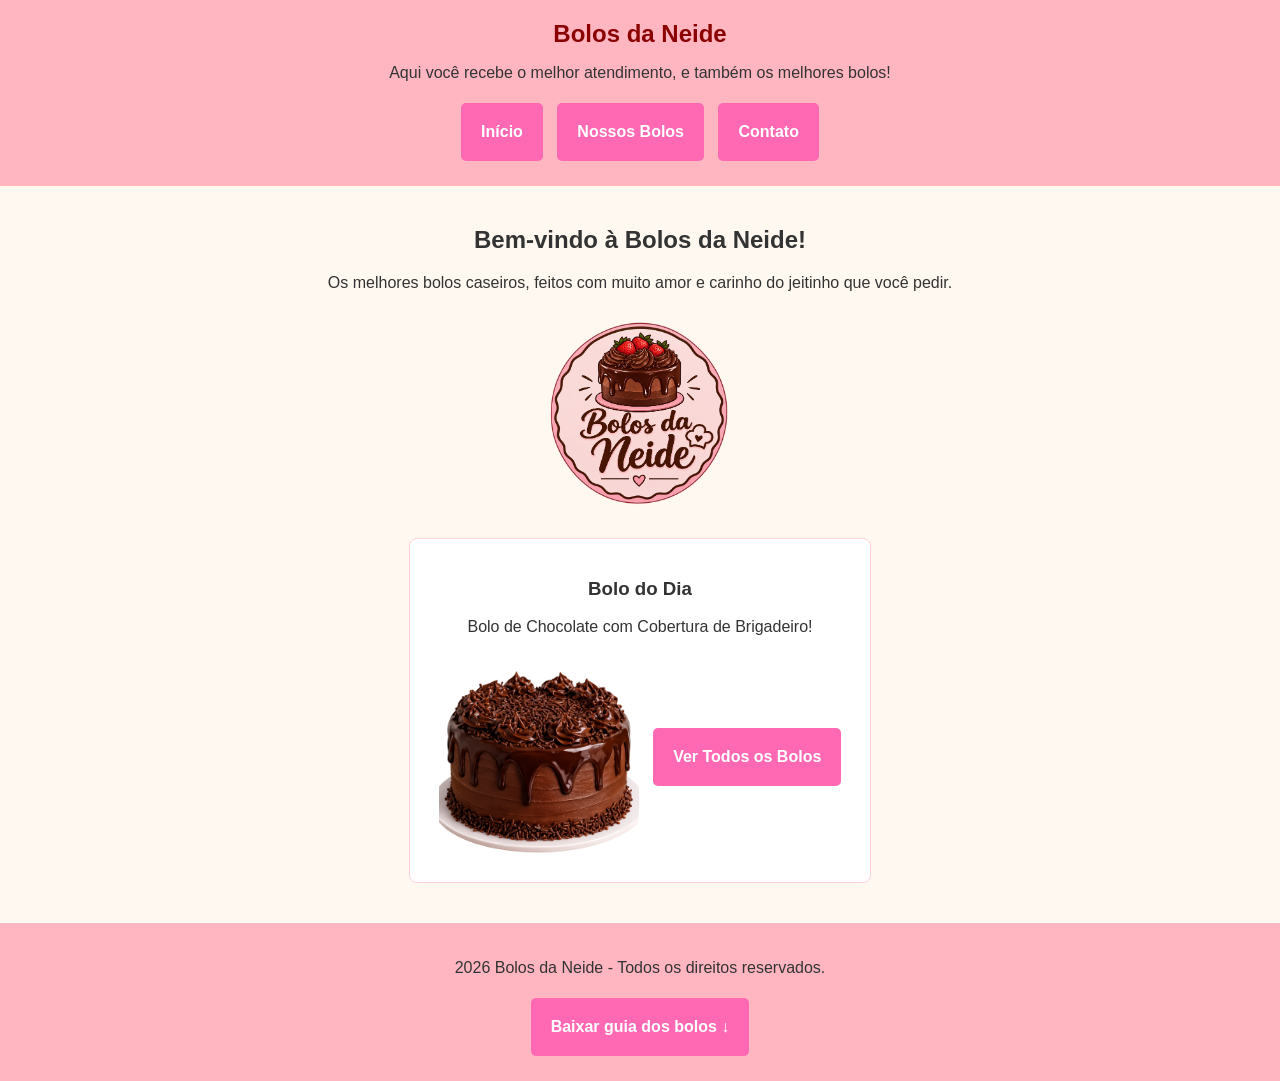
<file: index.html>
<!DOCTYPE html>
<html lang="pt-PT">
<head>
  <meta charset="UTF-8">
  <title>Bolos da Neide - Início</title>
  <link rel="stylesheet" href="css/style.css">
</head>
<body>

  <header>
    <section id="inicio">
      <h1>Bolos da Neide</h1>
      <p>Aqui você recebe o melhor atendimento, e também os melhores bolos!</p>
    </section>

    <nav id="menu">
      <a href="index.html">Início</a> 
      <a href="pages/servicos.html">Nossos Bolos</a> 
      <a href="pages/contatos.html">Contato</a>
    </nav>
  </header>

  <main>
    <section id="caixa-texto">
      <h2>Bem-vindo à Bolos da Neide!</h2>
      <p>Os melhores bolos caseiros, feitos com muito amor e carinho do jeitinho que você pedir.</p>
      <img src="assets/img/bolos-da-neide.png" alt="logo tipo de bolos da neide">
    </section>

    <article class="destaque">
      <h3>Bolo do Dia</h3>
      <p>Bolo de Chocolate com Cobertura de Brigadeiro!</p>
      <img src="assets/img/bolo-de-chocolate.png" alt="foto do bolo de chocolate">
      <a href="pages/servicos.html" class="botao">Ver Todos os Bolos</a>
    </article>
  </main>

  <footer id="footer">
    <p>2026 Bolos da Neide - Todos os direitos reservados.</p>
    <section id="menu-final">
      <a href="assets/files/teste.txt" download>Baixar guia dos bolos ↓</a>
    </section>
  </footer>

</body>
</html>
</file>
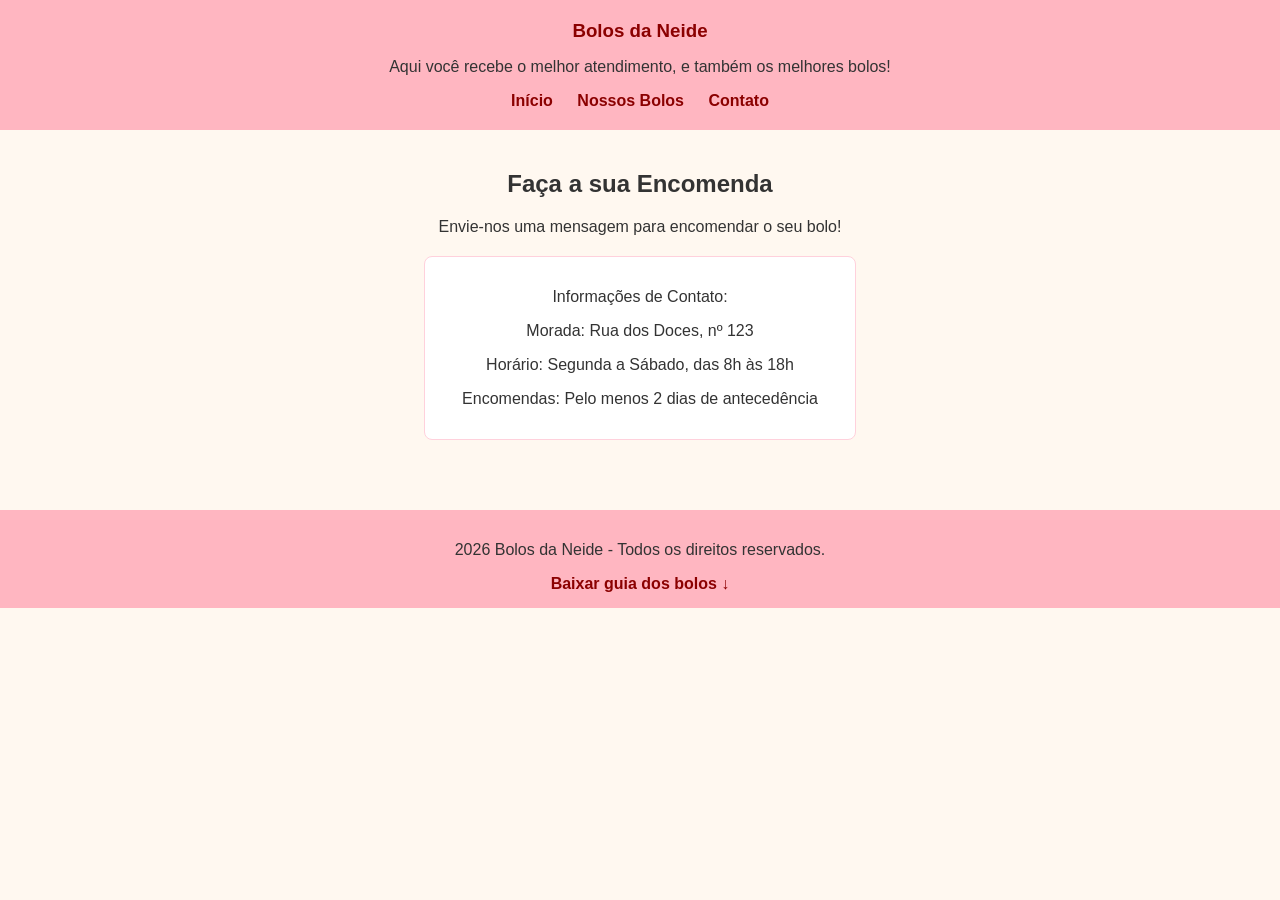
<file: pages/contatos.html>
<!DOCTYPE html>
<html lang="pt-PT">
<head>
  <meta charset="UTF-8">
  <title>Bolos da Neide - Início</title>
  <link rel="stylesheet" href="../css/contatos.css">
</head>
<body>

 <header>
    <section id="inicio">
    <nav>
    <h1>Bolos da Neide</h1>
    <p>Aqui você recebe o melhor atendimento, e também os melhores bolos!</p>
    <nav>

    <section id="menu">
      <a href="../index.html">Início</a> 
      <a href="../pages/servicos.html">Nossos Bolos</a> 
      <a href="../pages/contatos.html">Contato</a>
    </nav>
  </header>
</section>

  <main>
     <section id="caixa-texto"></section>
    <h2>Faça a sua Encomenda</h2>
    <p>Envie-nos uma mensagem para encomendar o seu bolo!</p>

    <article>
      <p>Informações de Contato:</p>

  <p>Morada: Rua dos Doces, nº 123</p>
  <p>Horário: Segunda a Sábado, das 8h às 18h</p>
   <p>Encomendas: Pelo menos 2 dias de antecedência</p>
    </article>
  </main>

   <footer id="footer">
    <p>2026 Bolos da Neide - Todos os direitos reservados.</p>
   <section id="menu-final">
    <a href="assets/files/teste.txt" download>Baixar guia dos bolos ↓</a>
   </section>
    </footer>

  </body>
</html>
</file>
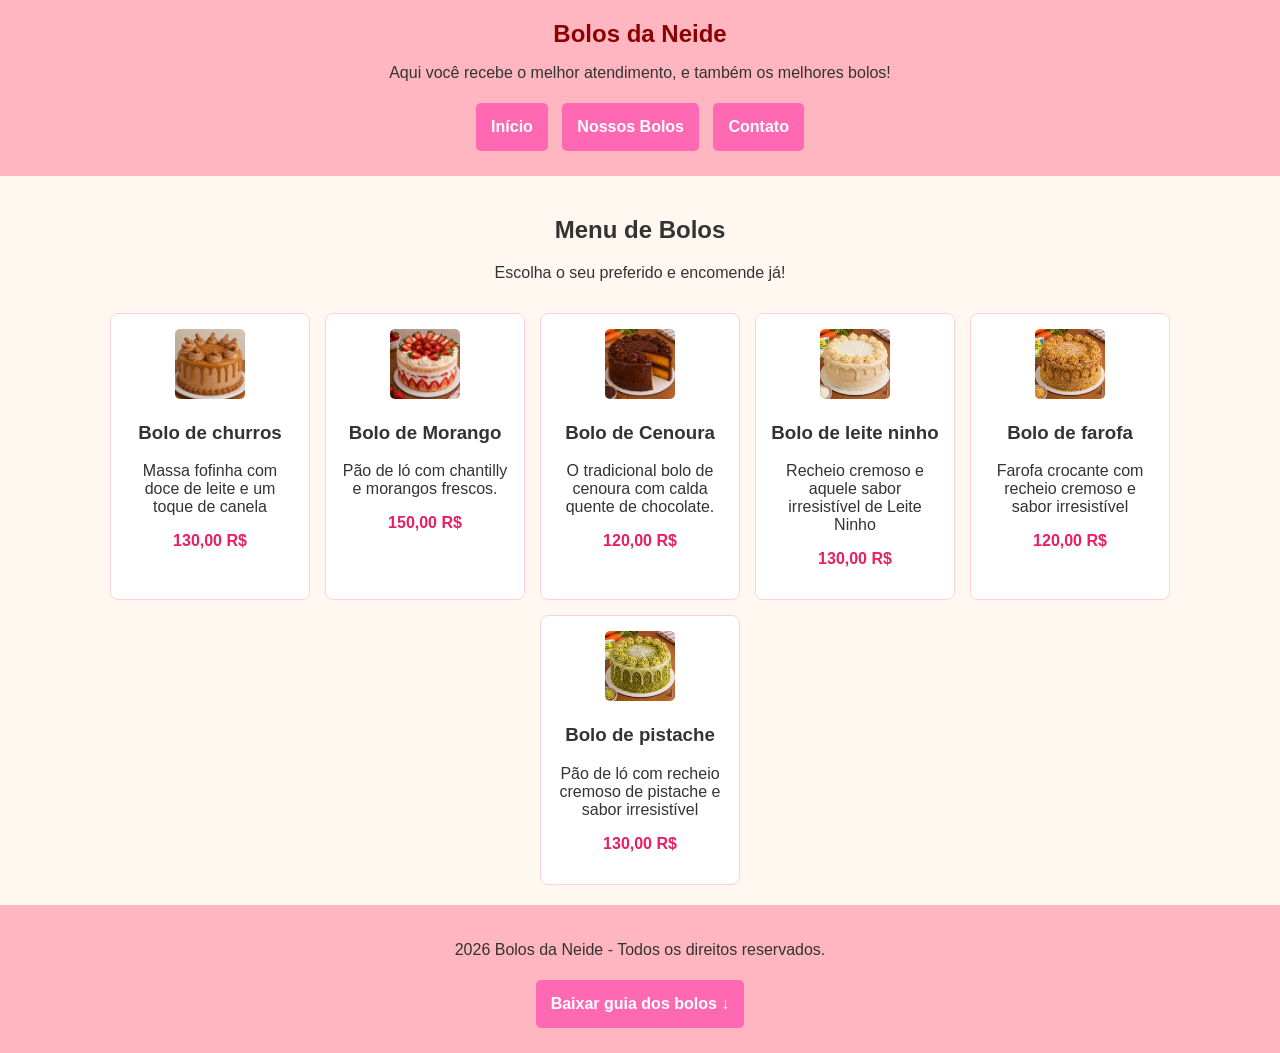
<file: pages/servicos.html>
<!DOCTYPE html>
<html lang="pt-PT">
<head>
  <meta charset="UTF-8">
  <title>Bolos da Neide - Nossos Bolos</title>
  <link rel="stylesheet" href="../css/servicos.css">
</head>
<body>

  <header>
    <section id="inicio">
      <h1>Bolos da Neide</h1>
      <p>Aqui você recebe o melhor atendimento, e também os melhores bolos!</p>
    </section>

    <nav id="menu">
      <a href="../index.html">Início</a> 
      <a href="servicos.html">Nossos Bolos</a> 
      <a href="contatos.html">Contato</a>
    </nav>
  </header>

  <main>
    <section id="caixa-texto">
      <h2>Menu de Bolos</h2>
      <p>Escolha o seu preferido e encomende já!</p>
    </section>

    <article class="bolo-card">
      <img src="../assets/img/bolo-de-churros.png" alt="Bolo de churros">
      <h3>Bolo de churros</h3>
      <p>Massa fofinha com doce de leite e um toque de canela</p>
      <p class="preco">130,00 R$</p>
    </article>

    <article class="bolo-card">
      <img src="../assets/img/bolo-de-morango.png" alt="Bolo de morango">
      <h3>Bolo de Morango</h3>
      <p>Pão de ló com chantilly e morangos frescos.</p>
      <p class="preco">150,00 R$</p>
    </article>

    <article class="bolo-card">
      <img src="../assets/img/bolo-de-cenoura.png" alt="Bolo de cenoura">
      <h3>Bolo de Cenoura</h3>
      <p>O tradicional bolo de cenoura com calda quente de chocolate.</p>
      <p class="preco">120,00 R$</p>
    </article>

    <article class="bolo-card">
      <img src="../assets/img/bolo-de-leite-ninho.png" alt="Bolo de leite ninho">
      <h3>Bolo de leite ninho</h3>
      <p>Recheio cremoso e aquele sabor irresistível de Leite Ninho</p>
      <p class="preco">130,00 R$</p>
    </article>

    <article class="bolo-card">
      <img src="../assets/img/bolo-de-farofa.png" alt="Bolo de farofa">
      <h3>Bolo de farofa</h3>
      <p>Farofa crocante com recheio cremoso e sabor irresistível</p>
      <p class="preco">120,00 R$</p>
    </article>

    <article class="bolo-card">
      <img src="../assets/img/bolo-de-pistache.png" alt="Bolo de pistache">
      <h3>Bolo de pistache</h3>
      <p>Pão de ló com recheio cremoso de pistache e sabor irresistível</p>
      <p class="preco">130,00 R$</p>
    </article>
  </main>

  <footer id="footer">
    <p>2026 Bolos da Neide - Todos os direitos reservados.</p>
    <section id="menu-final">
      <a href="../assets/files/teste.txt" download>Baixar guia dos bolos ↓</a>
    </section>
  </footer>

</body>
</html>
</file>
<file: css/style.css>
body {
  font-family: Arial, sans-serif;
  margin: 0;
  padding: 0;
  background-color: #fff8f0;
  color: #333;
  text-align: center;
}

header, footer {
  background-color: #ffb6c1;
  padding: 20px;
}

h1 {
  margin: 0;
  color: #8b0000;
}

a {
  display: inline-block;
  background-color: #ff69b4;
  color: white;
  padding: 20px;
  text-decoration: none;
  font-weight: bold;
  border-radius: 5px;
  margin: 5px;
  vertical-align: middle;
}

main {
  padding: 20px;
}

img {
  max-width: 200px;
  vertical-align: middle;
  margin: 5px;
}

.destaque {
  background-color: #ffffff;
  border: 1px solid #ffd1dc;
  padding: 20px;
  max-width: 420px;
  margin: 20px auto;
  border-radius: 8px;
}

#menu-final a {
  color: white;
  text-decoration: none;
}
</file>
<file: css/contatos.css>
body {
  font-family: Arial, sans-serif;
  margin: 0;
  padding: 0;
  background-color: #fff8f0;
  color: #333;
  text-align: center;
}

header {
  background-color: #ffb6c1;
  padding: 20px;
}

h1 {
  margin: 0;
  color: #8b0000;
}

a {
  color: #8b0000;
  text-decoration: none;
  margin: 0 10px;
  font-weight: bold;
}

main {
  padding: 20px;
}

article {
  background-color: #ffffff;
  border: 1px solid #ffd1dc;
  padding: 15px;
  max-width: 400px;
  margin: 20px auto;
  border-radius: 8px;
}

footer {
  background-color: #ffb6c1;
  padding: 15px;
  margin-top: 30px;
}
</file>
<file: css/servicos.css>
body {
  font-family: Arial, sans-serif;
  margin: 0;
  padding: 0;
  background-color: #fff8f0;
  color: #333;
  text-align: center;
}

header, footer {
  background-color: #ffb6c1;
  padding: 20px;
}

h1 {
  margin: 0;
  color: #8b0000;
}

a {
  display: inline-block;
  background-color: #ff69b4;
  color: white;
  padding: 15px;
  text-decoration: none;
  font-weight: bold;
  border-radius: 5px;
  margin: 5px;
}

main {
  padding: 20px;
  display: flex;
  flex-wrap: wrap;
  justify-content: center;
  gap: 15px;
}

#caixa-texto {
  width: 100%;
}

.bolo-card {
  background-color: #ffffff;
  border: 1px solid #ffd1dc;
  padding: 15px;
  max-width: 200px;
  box-sizing: border-box;
  border-radius: 8px;
}

.bolo-card img {
  max-width: 70px;
  border-radius: 5px;
}

.preco {
  color: #e91e63;
  font-weight: bold;
}

#menu-final a {
  color: white;
  text-decoration: none;
}
</file>
